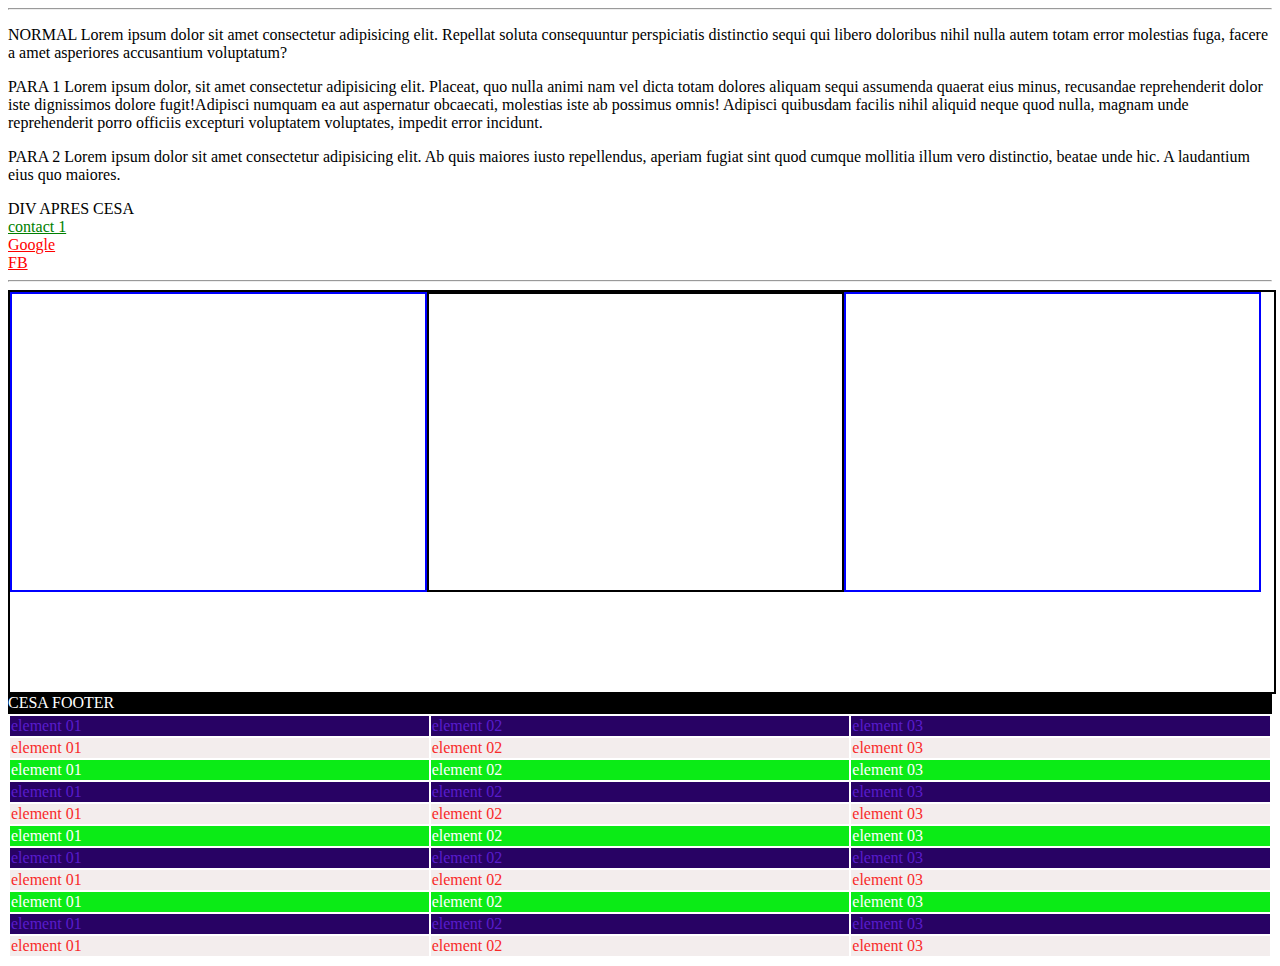
<file: s4/index.html>
<!DOCTYPE html>
<html lang="en">
  <head>
    <meta charset="UTF-8" />
    <meta name="viewport" content="width=device-width, initial-scale=1.0" />
    <meta http-equiv="X-UA-Compatible" content="ie=edge" />
    <title>les selecteurs</title>
    <script src="selcteur.js"></script>
    <style>
      a {
        color: green;
      }
      a[href*="http"] {
        color: red;
      }
      .b {
        border: 2px solid black;
      }
      .container {
        width: 100%;
        height: 400px;
      }
      .produit {
        width: 33%;
        height: 300px;
        float: left;
        box-sizing: border-box;
      }
      .produit:nth-child(2n + 1) {
        border-color: blue;
      }

      footer {
        background: black;
        color: white;
        height: 20px;
      }
      .container:after {
        content: "";
        display: block;
        clear: both;
        visibility: hidden;
        font-size: 0;
        height: 0;
      }
      .n {
        clear: both;
      }

      tr:nth-child(3n) {
        background: rgb(11, 235, 22);
        color: white;
      }
      tr:nth-child(3n + 1) {
        background: rgb(40, 2, 100);
        color: rgb(89, 28, 204);
      }
      tr:nth-child(3n + 2) {
        background: rgb(243, 237, 237);
        color: rgb(248, 42, 42);
      }
    </style>
  </head>
  <body>
    <hr />
    <div id="cesa">
      <p>
        NORMAL Lorem ipsum dolor sit amet consectetur adipisicing elit. Repellat
        soluta consequuntur perspiciatis distinctio sequi qui libero doloribus
        nihil nulla autem totam error molestias fuga, facere a amet asperiores
        accusantium voluptatum?
      </p>
      <p class="para">
        PARA 1 Lorem ipsum dolor, sit amet consectetur adipisicing elit.
        Placeat, quo nulla animi nam vel dicta totam dolores aliquam sequi
        assumenda quaerat eius minus, recusandae reprehenderit dolor iste
        dignissimos dolore fugit!Adipisci numquam ea aut aspernatur obcaecati,
        molestias iste ab possimus omnis! Adipisci quibusdam facilis nihil
        aliquid neque quod nulla, magnam unde reprehenderit porro officiis
        excepturi voluptatem voluptates, impedit error incidunt.
      </p>
      <p class="para">
        PARA 2 Lorem ipsum dolor sit amet consectetur adipisicing elit. Ab quis
        maiores iusto repellendus, aperiam fugiat sint quod cumque mollitia
        illum vero distinctio, beatae unde hic. A laudantium eius quo maiores.
      </p>
    </div>
    <div>
      DIV APRES CESA <br />
      <a href="contact.html">contact 1</a><br />
      <a href="http://google.fr">Google</a><br />
      <a href="http://fb.com">FB</a><br />
    </div>
    <hr />
    <div class="container b ">
      <div class="produit b"></div>
      <div class="produit b"></div>
      <div class="produit b last"></div>
    </div>
    <footer>CESA FOOTER</footer>
    <table align="center" width="100%">
      <tr>
        <td>element 01</td>
        <td>element 02</td>
        <td>element 03</td>
      </tr>
      <tr>
        <td>element 01</td>
        <td>element 02</td>
        <td>element 03</td>
      </tr>
      <tr>
        <td>element 01</td>
        <td>element 02</td>
        <td>element 03</td>
      </tr>
      <tr>
        <td>element 01</td>
        <td>element 02</td>
        <td>element 03</td>
      </tr>
      <tr>
        <td>element 01</td>
        <td>element 02</td>
        <td>element 03</td>
      </tr>
      <tr>
        <td>element 01</td>
        <td>element 02</td>
        <td>element 03</td>
      </tr>
      <tr>
        <td>element 01</td>
        <td>element 02</td>
        <td>element 03</td>
      </tr>
      <tr>
        <td>element 01</td>
        <td>element 02</td>
        <td>element 03</td>
      </tr>
      <tr>
        <td>element 01</td>
        <td>element 02</td>
        <td>element 03</td>
      </tr>
      <tr>
        <td>element 01</td>
        <td>element 02</td>
        <td>element 03</td>
      </tr>
      <tr>
        <td>element 01</td>
        <td>element 02</td>
        <td>element 03</td>
      </tr>
    </table>

    <script>
      tester();
    </script>
  </body>
</html>
</file>
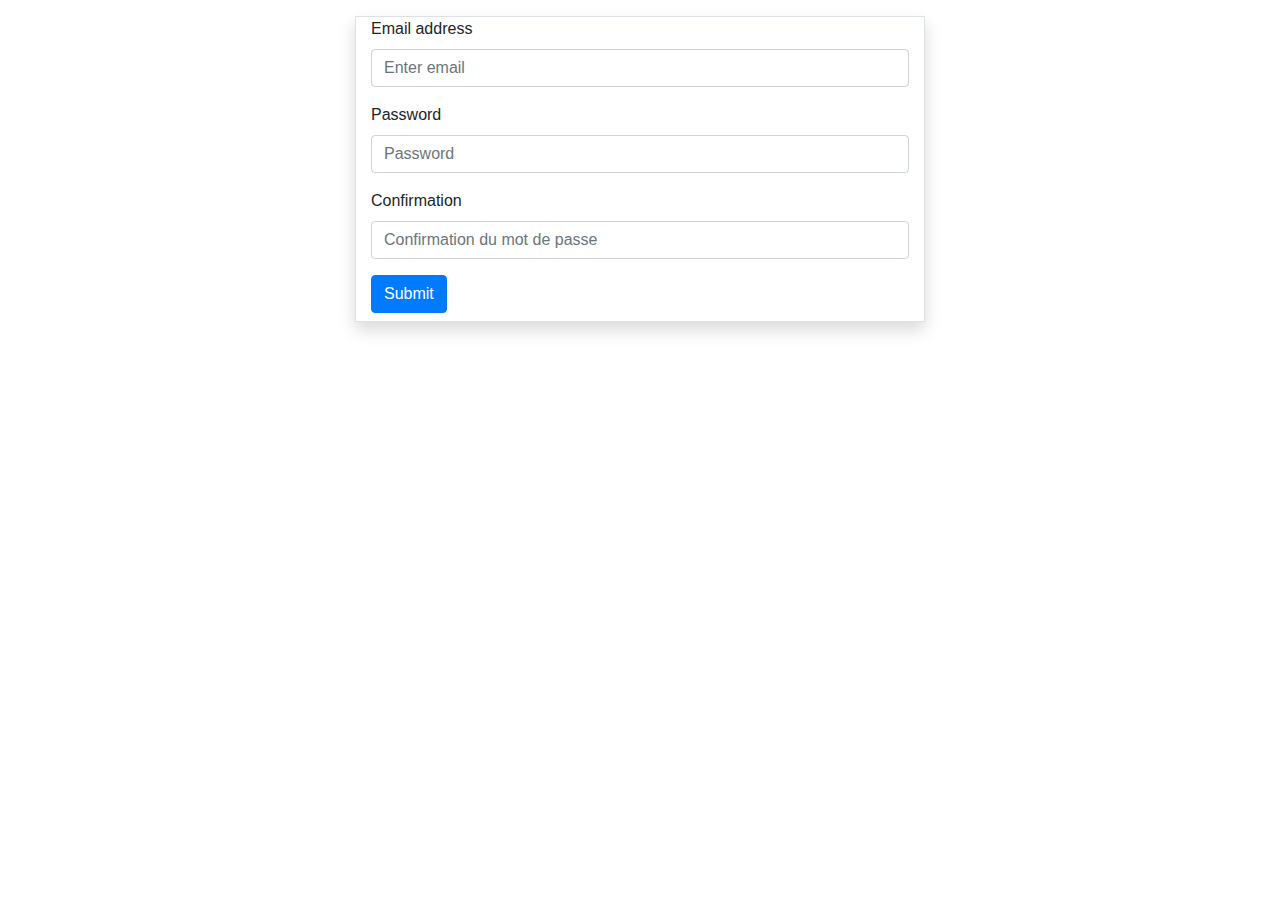
<file: s9/index.html>
<!DOCTYPE html>
<html lang="en">
  <head>
    <meta charset="UTF-8" />
    <meta name="viewport" content="width=device-width, initial-scale=1.0" />
    <meta http-equiv="X-UA-Compatible" content="ie=edge" />
    <title>Document</title>
    <link
      rel="stylesheet"
      href="https://stackpath.bootstrapcdn.com/bootstrap/4.3.1/css/bootstrap.min.css"
      integrity="sha384-ggOyR0iXCbMQv3Xipma34MD+dH/1fQ784/j6cY/iJTQUOhcWr7x9JvoRxT2MZw1T"
      crossorigin="anonymous"
    />
  </head>
  <body>
    <div class="container">
      <div class="row">
        <div class="col-md-6 border mx-auto shadow pb-2 mt-3">
          <div
            id="erreur"
            class="alert alert-danger "
            style="display: none"
          ></div>
          <form>
            <div class="form-group">
              <label for="email">Email address</label>
              <input
                type="email"
                class="form-control"
                id="email"
                name="email"
                data-savio="email"
                placeholder="Enter email"
              />
            </div>
            <div class="form-group">
              <label for="passe">Password</label>
              <input
                type="password"
                class="form-control"
                id="passe"
                data-savio="mot de passe"
                data-nom=""
                data-prenom="test"
                name="passe"
                placeholder="Password"
              />
            </div>
            <div class="form-group">
              <label for="conf">Confirmation</label>
              <input
                type="password"
                class="form-control"
                id="conf"
                data-savio="confirmation"
                name="confirmation"
                placeholder="Confirmation du mot de passe "
              />
            </div>

            <button type="button" class="btn btn-primary">Submit</button>
          </form>
        </div>
      </div>
    </div>

    <script
      src="https://code.jquery.com/jquery-3.3.1.slim.min.js"
      integrity="sha384-q8i/X+965DzO0rT7abK41JStQIAqVgRVzpbzo5smXKp4YfRvH+8abtTE1Pi6jizo"
      crossorigin="anonymous"
    ></script>
    <script
      src="https://cdnjs.cloudflare.com/ajax/libs/popper.js/1.14.7/umd/popper.min.js"
      integrity="sha384-UO2eT0CpHqdSJQ6hJty5KVphtPhzWj9WO1clHTMGa3JDZwrnQq4sF86dIHNDz0W1"
      crossorigin="anonymous"
    ></script>
    <script
      src="https://stackpath.bootstrapcdn.com/bootstrap/4.3.1/js/bootstrap.min.js"
      integrity="sha384-JjSmVgyd0p3pXB1rRibZUAYoIIy6OrQ6VrjIEaFf/nJGzIxFDsf4x0xIM+B07jRM"
      crossorigin="anonymous"
    ></script>

    <script src="validation.js"></script>
  </body>
</html>
</file>
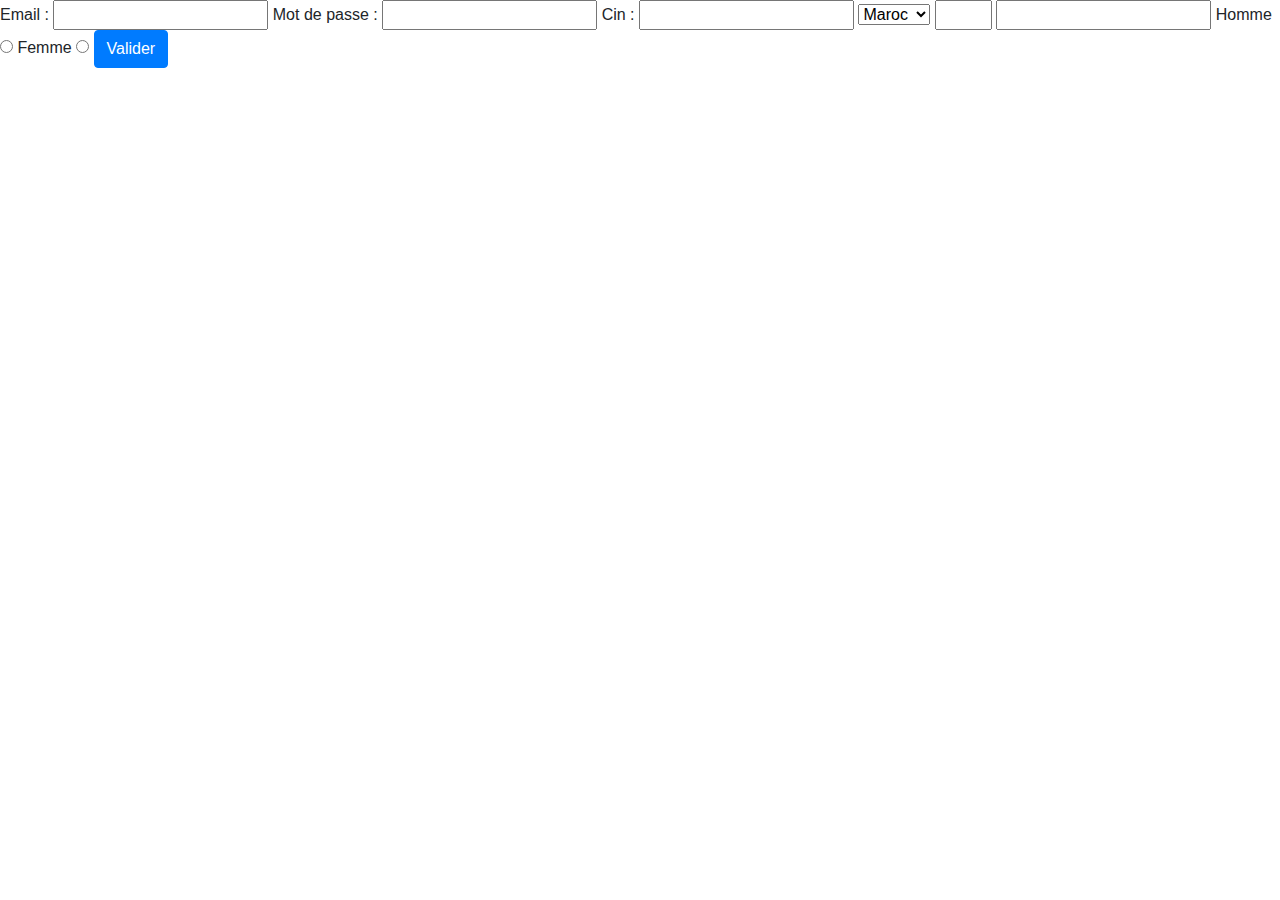
<file: s10/rappel.html>
<!DOCTYPE html>
<html lang="en">
  <head>
    <meta charset="UTF-8" />
    <meta name="viewport" content="width=device-width, initial-scale=1.0" />
    <meta http-equiv="X-UA-Compatible" content="ie=edge" />
    <title>Document</title>
    <link
      rel="stylesheet"
      href="https://stackpath.bootstrapcdn.com/bootstrap/4.3.1/css/bootstrap.min.css"
      integrity="sha384-ggOyR0iXCbMQv3Xipma34MD+dH/1fQ784/j6cY/iJTQUOhcWr7x9JvoRxT2MZw1T"
      crossorigin="anonymous"
    />
  </head>
  <body>
    <form action="contact.html" id="form">
      Email : <input type="text" name="email" id="email" /><small></small> Mot
      de passe : <input type="password" id="passe" /><small></small>
      Cin :
      <input type="text" id="cin" /><small></small>
      <select name="" id="pays">
        <option value="+212">Maroc</option>
        <option value="+33">France</option>
      </select>
      <input type="text" id="ind" size="3" readonly />
      <input type="tel" />
      Homme <input type="radio" name="hf" id="homme" value="homme" /> Femme
      <input type="radio" name="hf" id="femme" value="femme" />
      <button class="btn btn-primary" type="button">Valider</button>
    </form>
    <script
      src="https://code.jquery.com/jquery-3.3.1.slim.min.js"
      integrity="sha384-q8i/X+965DzO0rT7abK41JStQIAqVgRVzpbzo5smXKp4YfRvH+8abtTE1Pi6jizo"
      crossorigin="anonymous"
    ></script>
    <script
      src="https://cdnjs.cloudflare.com/ajax/libs/popper.js/1.14.7/umd/popper.min.js"
      integrity="sha384-UO2eT0CpHqdSJQ6hJty5KVphtPhzWj9WO1clHTMGa3JDZwrnQq4sF86dIHNDz0W1"
      crossorigin="anonymous"
    ></script>
    <script
      src="https://stackpath.bootstrapcdn.com/bootstrap/4.3.1/js/bootstrap.min.js"
      integrity="sha384-JjSmVgyd0p3pXB1rRibZUAYoIIy6OrQ6VrjIEaFf/nJGzIxFDsf4x0xIM+B07jRM"
      crossorigin="anonymous"
    ></script>
    <script>
      $(document).ready(function() {
        let error = false;
        $(document).on("blur   keyup", "input, textarea", function() {
          if ($(this).val() == "") {
            $(this)
              .next("small")
              .addClass("text-danger")
              .html("ce champs est requis");

            console.log("erreur requis ", error);
          } else {
            $(this)
              .next("small")
              .html("");
          }
        });
        $(document).on("click", "button", function() {
          $("input").blur();
          let er = true;
          $("small").each(function(index, element) {
            console.log("small", $(this).html());
            if ($(this).html() != "") {
              er = false;
            }
          });
          console.log("er : "+er)
          if (er == true) {
            $("#form").submit();
          }
        });

        $(document).on("blur keyup", "#email", function() {
          let modele = /^[a-zA-Z]{2,}\w{0,}@cesa.ma$/;
          if (!modele.test($(this).val())) {
            $(this)
              .next("small")
              .addClass("text-danger")
              .html("Email invalide");
          }
        });

        $(document).on("blur keyup", "#cin", function() {
          let modele = /^[a-zA-Z]{1,2}[ -/]*[0-9]{4,6}$/;
          if (!modele.test($(this).val())) {
            $(this)
              .next("small")
              .addClass("text-danger")
              .html("CIn invalide");
          }
        });
        $(document).on("change", "#pays", function() {
          $(this)
            .next("input")
            .val($(this).val());
        });
        $(document).on(
          "change",
          "#homme, #femme, input[name='hf']",
          function() {
            if ($(this).val() == "homme") {
              $("body")
                .addClass("bg-info")
                .removeClass("bg-danger");
            } else {
              $("body")
                .addClass("bg-danger")
                .removeClass("bg-info");
            }
          }
        );
      });
    </script>
  </body>
</html>
</file>
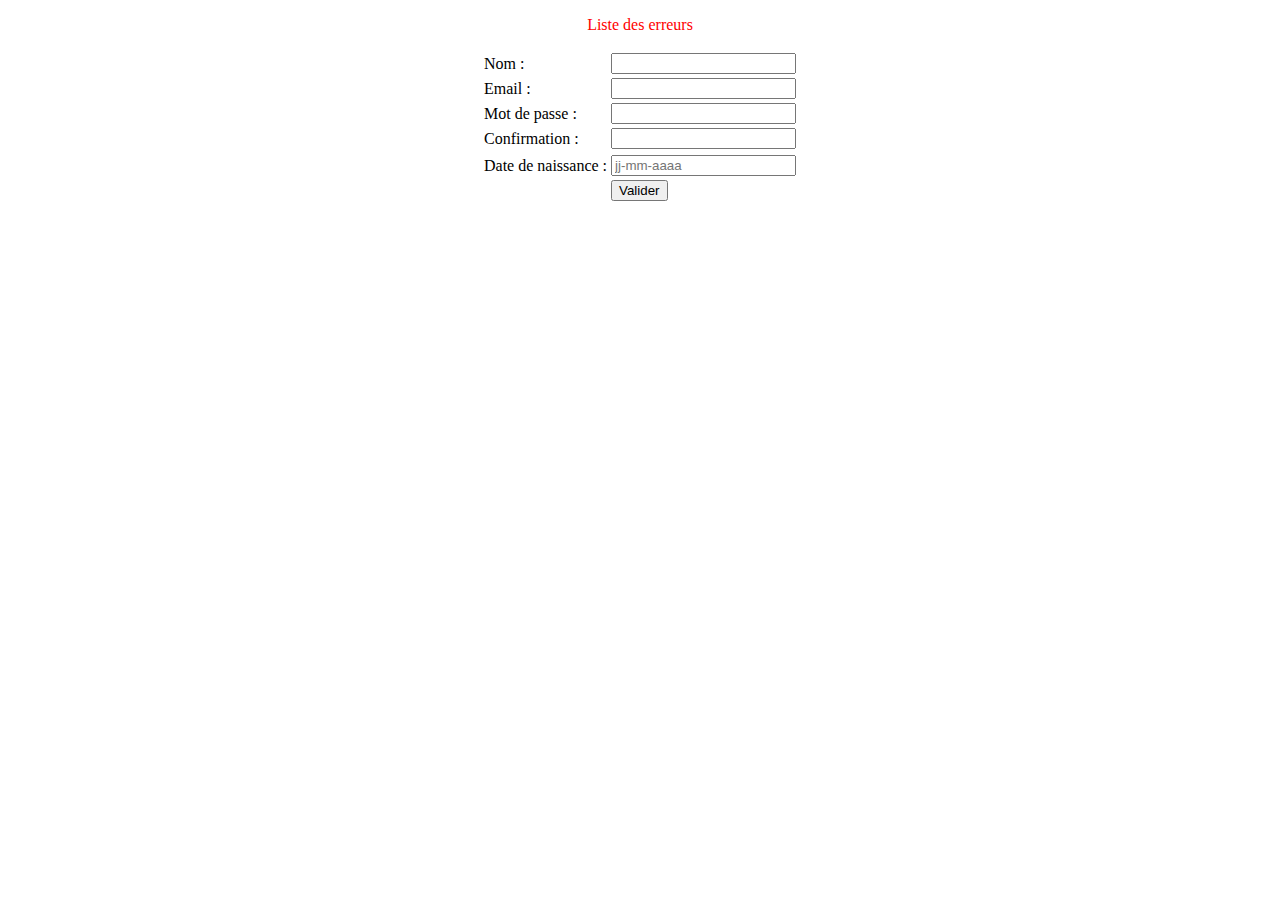
<file: s3/form_js.html>
<!DOCTYPE html>
<html lang="en">
  <head>
    <meta charset="UTF-8" />
    <meta name="viewport" content="width=device-width, initial-scale=1.0" />
    <meta http-equiv="X-UA-Compatible" content="ie=edge" />
    <title>Validation js</title>
    <script src="validation.js"></script>
    <link rel="stylesheet" href="style.css" />
  </head>
  <body>
    <!-- form>table>tr*3>td*2 -->
    <div id="erreur">
      <p>Liste des erreurs</p>
      <div id="erreur2"></div>
    </div>
    <form action="">
      <table align="center">
        <tr>
          <td><label for="nom">Nom : </label></td>
          <td><input autocomplete="off" type="text" name="nom" id="nom" /></td>
        </tr>
        <tr>
          <td><label for="smail">Email : </label></td>
          <td>
            <input type="text" autocomplete="off" name="smail" id="smail" />
          </td>
        </tr>
        <tr>
          <td><label for="pwd">Mot de passe : </label></td>
          <td><input type="password" name="pwd" id="pwd" /></td>
        </tr>

        <tr>
          <td><label for="conf">Confirmation : </label></td>
          <td><input type="password" name="conf" id="conf" /></td>
        </tr>
        <tr></tr>
        <tr>
          <td><label for="date">Date de naissance : </label></td>
          <td>
            <input
              type="text"
              name="date"
              id="date"
              placeholder="jj-mm-aaaa"
              onblur="validerDate()"
            />
            <span></span>
          </td>
        </tr>
        <tr>
          <td></td>
          <td>
            <button type="button" onclick="validerTout()">Valider</button>
          </td>
        </tr>
      </table>
    </form>
  </body>
</html>
</file>
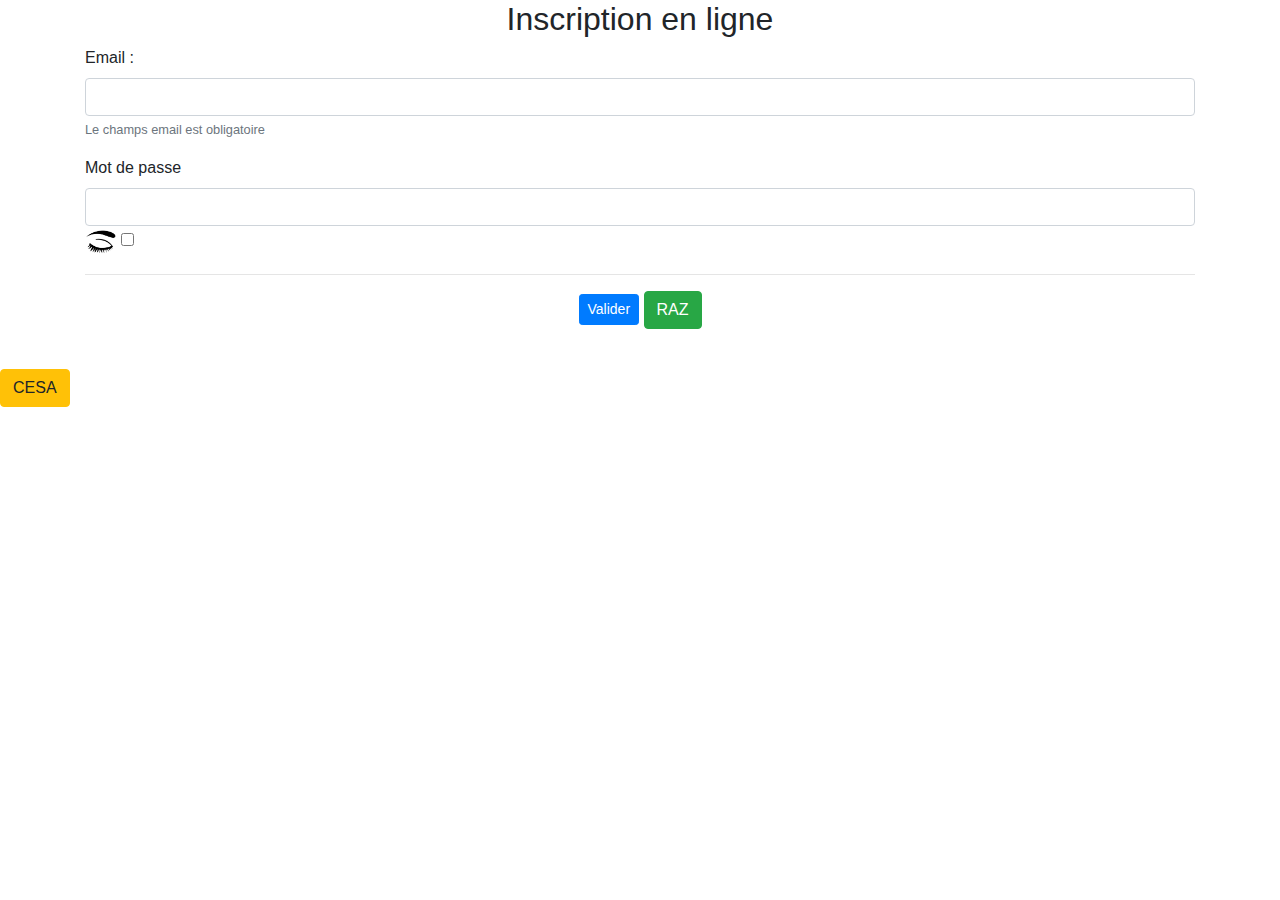
<file: s6/forms.html>
<!DOCTYPE html>
<html lang="en">
  <head>
    <meta charset="UTF-8" />
    <meta name="viewport" content="width=device-width, initial-scale=1.0" />
    <meta http-equiv="X-UA-Compatible" content="ie=edge" />
    <title>form & bootstrap</title>
    <link
      rel="stylesheet"
      href="https://stackpath.bootstrapcdn.com/bootstrap/4.3.1/css/bootstrap.min.css"
      integrity="sha384-ggOyR0iXCbMQv3Xipma34MD+dH/1fQ784/j6cY/iJTQUOhcWr7x9JvoRxT2MZw1T"
      crossorigin="anonymous"
    />
    <script src="calcul.js"></script>
  </head>
  <body>
    <h2 class="text-center">Inscription en ligne</h2>

    <div class="alert alert-danger text-center d-none"></div>
    <div class="container">
      <form action="">
        <div class="form-group">
          <label for="email">Email : </label>
          <input type="text" class="form-control" id="email" name="email" />
          <small class="text-muted form-text"
            >Le champs email est obligatoire</small
          >
        </div>
        <div class="form-group">
          <label for="p">Mot de passe</label>
          <input type="password" class="form-control" id="p" name="passe" />
          <img src="images/close.png" width="32" alt="" id="eye" />

          <input type="checkbox" name="c" id="c" onchange="changer()" />
        </div>
        <hr />

        <div class="form-group text-center">
          <button
            type="button"
            class="btn  btn-sm btn-primary "
            onclick="valider()"
          >
            Valider
          </button>
          <button type="reset" class="btn btn-success">RAZ</button>
        </div>
      </form>
    </div>

    <br />

    <a href="" class="btn btn-warning">CESA</a>

    <script
      src="https://code.jquery.com/jquery-3.3.1.slim.min.js"
      integrity="sha384-q8i/X+965DzO0rT7abK41JStQIAqVgRVzpbzo5smXKp4YfRvH+8abtTE1Pi6jizo"
      crossorigin="anonymous"
    ></script>
    <script
      src="https://cdnjs.cloudflare.com/ajax/libs/popper.js/1.14.7/umd/popper.min.js"
      integrity="sha384-UO2eT0CpHqdSJQ6hJty5KVphtPhzWj9WO1clHTMGa3JDZwrnQq4sF86dIHNDz0W1"
      crossorigin="anonymous"
    ></script>
    <script
      src="https://stackpath.bootstrapcdn.com/bootstrap/4.3.1/js/bootstrap.min.js"
      integrity="sha384-JjSmVgyd0p3pXB1rRibZUAYoIIy6OrQ6VrjIEaFf/nJGzIxFDsf4x0xIM+B07jRM"
      crossorigin="anonymous"
    ></script>
    <script>
      alert(parseInt((Math.random() * 100) ;
    </script>
  </body>
</html>
</file>
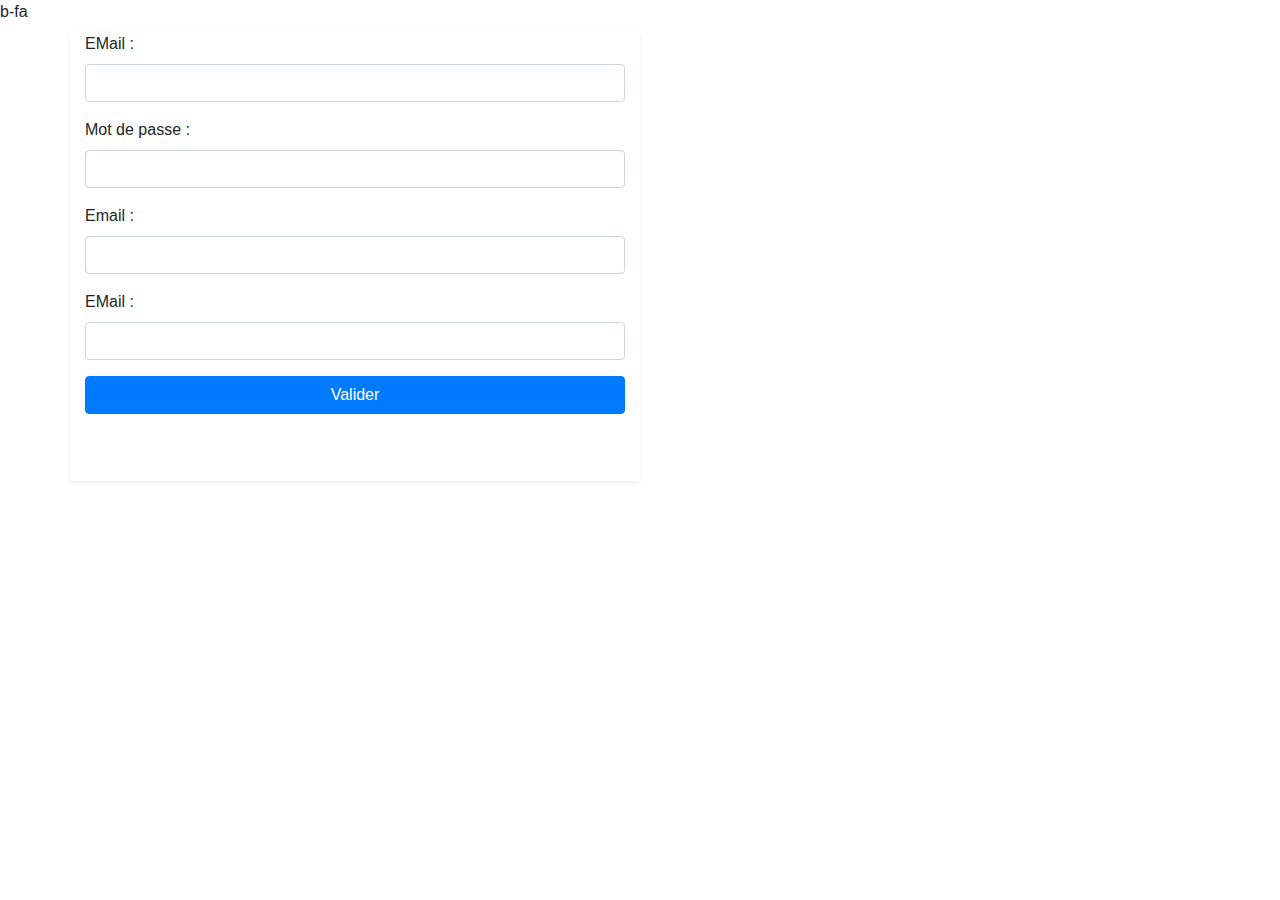
<file: s7/form.html>
<!DOCTYPE html>
<html lang="en">
  <head>
    <meta charset="UTF-8" />
    <meta name="viewport" content="width=device-width, initial-scale=1.0" />
    <meta http-equiv="X-UA-Compatible" content="ie=edge" />
    <title>Document</title>
    b-fa
    <link
      rel="stylesheet"
      href="https://stackpath.bootstrapcdn.com/bootstrap/4.3.1/css/bootstrap.min.css"
      integrity="sha384-ggOyR0iXCbMQv3Xipma34MD+dH/1fQ784/j6cY/iJTQUOhcWr7x9JvoRxT2MZw1T"
      crossorigin="anonymous"
    />
  </head>
  <body>
    <div class="container">
      <div class="row">
        <div class="col-md-6 shadow-sm mx-auto mt-2">
          <form action="">
            <div class="form-group">
              <label for="email">
                <i class="fa-mail-forward"></i> EMail :</label
              >
              <input type="text" name="email" id="email" class="form-control" />
            </div>
            <div class="form-group">
              <label for="email">Mot de passe :</label>
              <input type="text" name="email" id="email" class="form-control" />
            </div>
            <div class="form-group">
              <label for="email">Email :</label>
              <input type="text" name="email" id="email" class="form-control" />
            </div>
            <div class="form-group">
              <label for="email">EMail :</label>
              <input type="text" name="email" id="email" class="form-control" />
            </div>
            <div class="form-group">
              <button class="btn btn-primary btn-block">Valider</button>
            </div>
          </form>
        </div>
        <div class="col-md-6">
          <iframe
            src="https://www.google.com/maps/embed?pb=!1m18!1m12!1m3!1d3323.5316078417018!2d-7.605287784797019!3d33.59150868073375!2m3!1f0!2f0!3f0!3m2!1i1024!2i768!4f13.1!3m3!1m2!1s0xda7cd65cd80d1b1%3A0x516c7e123c2cecc0!2sCentre%20D&#39;Enseignement%20Des%20Sciences%20Appliqu%C3%A9es%20(C.E.S.A.)!5e0!3m2!1sfr!2sma!4v1571928868954!5m2!1sfr!2sma"
            width="100%"
            height="450"
            frameborder="0"
            style="border:0;"
            allowfullscreen=""
          ></iframe>
        </div>
      </div>
    </div>
    <script
      src="https://code.jquery.com/jquery-3.3.1.slim.min.js"
      integrity="sha384-q8i/X+965DzO0rT7abK41JStQIAqVgRVzpbzo5smXKp4YfRvH+8abtTE1Pi6jizo"
      crossorigin="anonymous"
    ></script>
    <script
      src="https://cdnjs.cloudflare.com/ajax/libs/popper.js/1.14.7/umd/popper.min.js"
      integrity="sha384-UO2eT0CpHqdSJQ6hJty5KVphtPhzWj9WO1clHTMGa3JDZwrnQq4sF86dIHNDz0W1"
      crossorigin="anonymous"
    ></script>
    <script
      src="https://stackpath.bootstrapcdn.com/bootstrap/4.3.1/js/bootstrap.min.js"
      integrity="sha384-JjSmVgyd0p3pXB1rRibZUAYoIIy6OrQ6VrjIEaFf/nJGzIxFDsf4x0xIM+B07jRM"
      crossorigin="anonymous"
    ></script>
  </body>
</html>
</file>
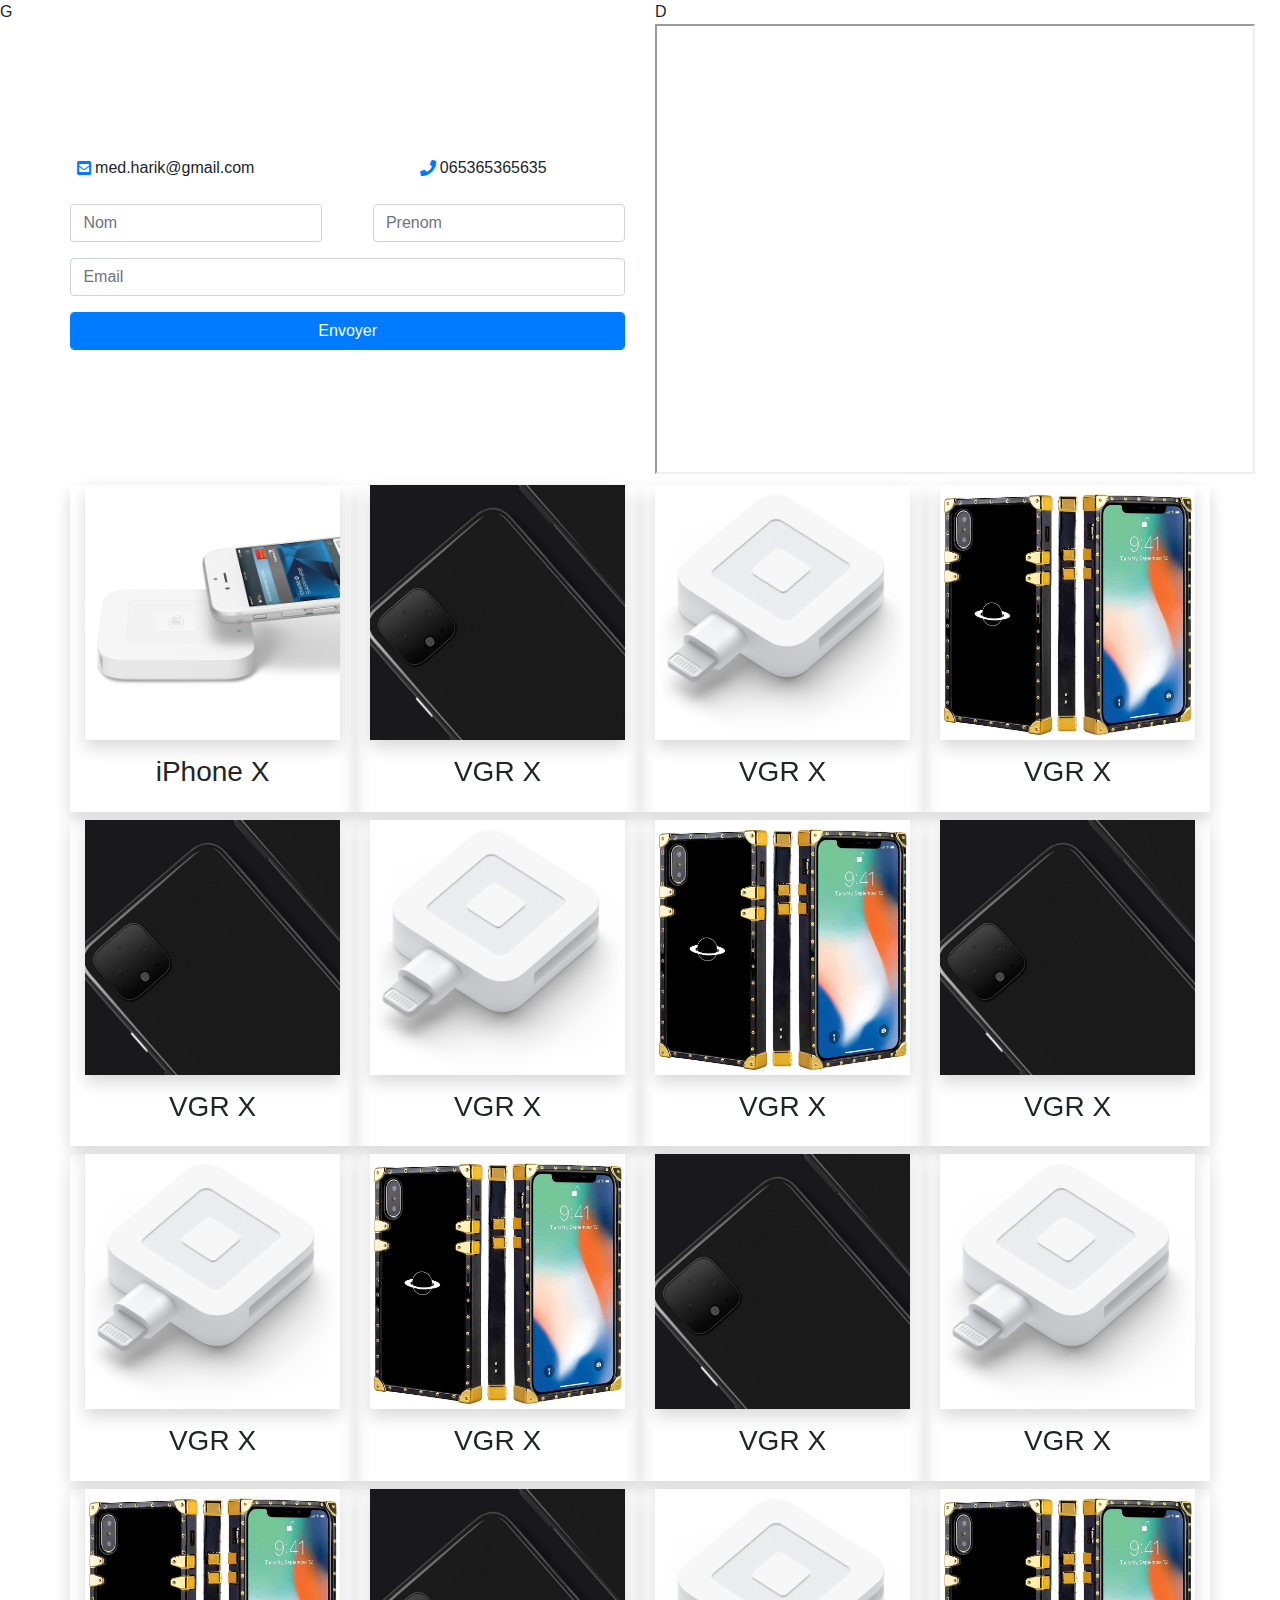
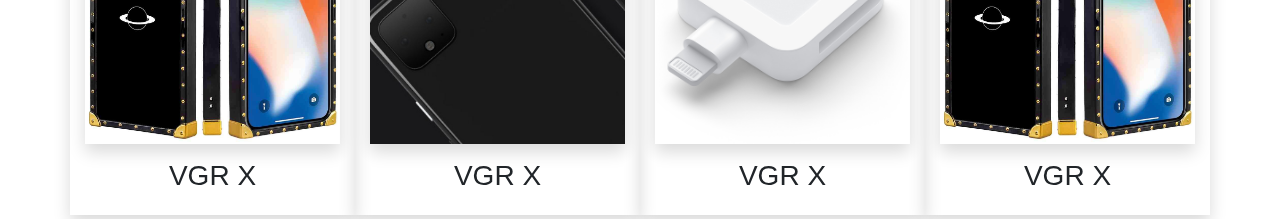
<file: s8/form.html>
<!DOCTYPE html>
<html lang="en">
  <head>
    <meta charset="UTF-8" />
    <meta name="viewport" content="width=device-width, initial-scale=1.0" />
    <meta http-equiv="X-UA-Compatible" content="ie=edge" />
    <title>form & bootstrap & JS & REGEX</title>
    <link
      rel="stylesheet"
      href="https://cdnjs.cloudflare.com/ajax/libs/font-awesome/5.11.2/css/all.min.css"
    />
    <link
      rel="stylesheet"
      href="https://stackpath.bootstrapcdn.com/bootstrap/4.3.1/css/bootstrap.min.css"
      integrity="sha384-ggOyR0iXCbMQv3Xipma34MD+dH/1fQ784/j6cY/iJTQUOhcWr7x9JvoRxT2MZw1T"
      crossorigin="anonymous"
    />
    <link rel="stylesheet" href="style.css" />
  </head>
  <body>
    <div class="row">
      <div class="col-md-6">G</div>
      <div class="col-md-6">D</div>
    </div>
    <div class="container-fluid px-3">
      <div class="row px-1">
        <!--  zone gauche du contact-->
        <div class="col-md-6  d-flex ">
          <div class="m-auto ">
            <div class="row">
              <div
                class="col-md-6  py-1x d-flex  justify-content-center align-items-center"
              >
                <i class="fas  fa-envelope-square text-primary px-1"></i>
                <span class=""> med.harik@gmail.com</span>
              </div>
              <div
                class="col-md-6   d-flex   justify-content-center align-items-center"
              >
                <i class="fas px-1    fa-phone text-primary"></i>
                <span>065365365635</span>
              </div>
            </div>
            <br />
            <div class="row m-0">
              <form action="">
                <div class="form-group row m-0">
                  <input
                    type="text"
                    class="form-control col-md-5 offset-md-1"
                    id="exampleInputPassword1"
                    placeholder="Nom"
                  />
                  <input
                    type="text"
                    class="form-control col-md-5 offset-md-1"
                    id="exampleInputPassword1"
                    placeholder="Prenom"
                  />
                  <input
                    type="text"
                    id="email"
                    placeholder="Email"
                    class="form-control col-md-11 offset-md-1 mt-3"
                  />
                </div>
                <button
                  type="button"
                  class="form-control col-md-11 offset-md-1 mt-3 btn btn-primary"
                >
                  Envoyer
                </button>
              </form>
            </div>
          </div>
        </div>
        <!--fin zone gauche-->
        <div class="col-md-6 ">
          <iframe
            src="https://www.google.com/maps/embed?pb=!1m18!1m12!1m3!1d3323.531435680204!2d-7.6052877855264995!3d33.59151314931735!2m3!1f0!2f0!3f0!3m2!1i1024!2i768!4f13.1!3m3!1m2!1s0xda7cd65cd80d1b1%3A0x516c7e123c2cecc0!2sCentre%20D&#39;Enseignement%20Des%20Sciences%20Appliqu%C3%A9es%20(C.E.S.A.)!5e0!3m2!1sfr!2sma!4v1572341193297!5m2!1sfr!2sma"
            width="600"
            height="450"
            frame="0"
            style=":0;"
            allowfullscreen=""
          ></iframe>
        </div>
      </div>
    </div>
    <div class="container">
      <div class="row">
        <div class="col-md-4  my-1 col-sm-6 col-lg-3 shadow text-center">
          <img src="images/iphone1.jpg" alt="" class="img-fluid shadow" />
          <h3>iPhone X</h3>
        </div>
        <div class="col-md-4  my-1 col-sm-6 col-lg-3 shadow text-center">
          <img src="images/vrg_pixel4.jpg" alt="" class="img-fluid shadow" />
          <h3>VGR X</h3>
        </div>
        <div class="col-md-4  my-1 col-sm-6 col-lg-3 shadow text-center">
          <img src="images/HMFS2_AV1.jpg" alt="" class="img-fluid shadow" />
          <h3>VGR X</h3>
        </div>
        <div class="col-md-4  my-1 col-sm-6 col-lg-3 shadow text-center">
          <img
            src="images/610acLAAnUL._SL1001_.jpg"
            alt=""
            class="img-fluid shadow"
          />
          <h3>VGR X</h3>
        </div>
        <div class="col-md-4  my-1 col-sm-6 col-lg-3 shadow text-center">
          <img src="images/vrg_pixel4.jpg" alt="" class="img-fluid shadow" />
          <h3>VGR X</h3>
        </div>
        <div class="col-md-4  my-1 col-sm-6 col-lg-3 shadow text-center">
          <img src="images/HMFS2_AV1.jpg" alt="" class="img-fluid shadow" />
          <h3>VGR X</h3>
        </div>
        <div class="col-md-4  my-1 col-sm-6 col-lg-3 shadow text-center">
          <img
            src="images/610acLAAnUL._SL1001_.jpg"
            alt=""
            class="img-fluid shadow"
          />
          <h3>VGR X</h3>
        </div>
        <div class="col-md-4  my-1 col-sm-6 col-lg-3 shadow text-center">
          <img src="images/vrg_pixel4.jpg" alt="" class="img-fluid shadow" />
          <h3>VGR X</h3>
        </div>
        <div class="col-md-4  my-1 col-sm-6 col-lg-3 shadow text-center">
          <img src="images/HMFS2_AV1.jpg" alt="" class="img-fluid shadow" />
          <h3>VGR X</h3>
        </div>
        <div class="col-md-4  my-1 col-sm-6 col-lg-3 shadow text-center">
          <img
            src="images/610acLAAnUL._SL1001_.jpg"
            alt=""
            class="img-fluid shadow"
          />
          <h3>VGR X</h3>
        </div>
        <div class="col-md-4  my-1 col-sm-6 col-lg-3 shadow text-center">
          <img src="images/vrg_pixel4.jpg" alt="" class="img-fluid shadow" />
          <h3>VGR X</h3>
        </div>
        <div class="col-md-4  my-1 col-sm-6 col-lg-3 shadow text-center">
          <img src="images/HMFS2_AV1.jpg" alt="" class="img-fluid shadow" />
          <h3>VGR X</h3>
        </div>
        <div class="col-md-4  my-1 col-sm-6 col-lg-3 shadow text-center">
          <img
            src="images/610acLAAnUL._SL1001_.jpg"
            alt=""
            class="img-fluid shadow"
          />
          <h3>VGR X</h3>
        </div>
        <div class="col-md-4  my-1 col-sm-6 col-lg-3 shadow text-center">
          <img src="images/vrg_pixel4.jpg" alt="" class="img-fluid shadow" />
          <h3>VGR X</h3>
        </div>
        <div class="col-md-4  my-1 col-sm-6 col-lg-3 shadow text-center">
          <img src="images/HMFS2_AV1.jpg" alt="" class="img-fluid shadow" />
          <h3>VGR X</h3>
        </div>
        <div class="col-md-4  my-1 col-sm-6 col-lg-3 shadow text-center">
          <img
            src="images/610acLAAnUL._SL1001_.jpg"
            alt=""
            class="img-fluid shadow"
          />
          <h3>VGR X</h3>
        </div>
      </div>
    </div>
    <script
      src="https://code.jquery.com/jquery-3.3.1.slim.min.js"
      integrity="sha384-q8i/X+965DzO0rT7abK41JStQIAqVgRVzpbzo5smXKp4YfRvH+8abtTE1Pi6jizo"
      crossorigin="anonymous"
    ></script>
    <script
      src="https://cdnjs.cloudflare.com/ajax/libs/popper.js/1.14.7/umd/popper.min.js"
      integrity="sha384-UO2eT0CpHqdSJQ6hJty5KVphtPhzWj9WO1clHTMGa3JDZwrnQq4sF86dIHNDz0W1"
      crossorigin="anonymous"
    ></script>
    <script
      src="https://stackpath.bootstrapcdn.com/bootstrap/4.3.1/js/bootstrap.min.js"
      integrity="sha384-JjSmVgyd0p3pXB1rRibZUAYoIIy6OrQ6VrjIEaFf/nJGzIxFDsf4x0xIM+B07jRM"
      crossorigin="anonymous"
    ></script>
  </body>
</html>
</file>
<file: s3/style.css>
#erreur {
  text-align: center;
  color: red;
}
</file>
<file: s8/style.css>
img + h3 {
  padding: 15px;
}
</file>
